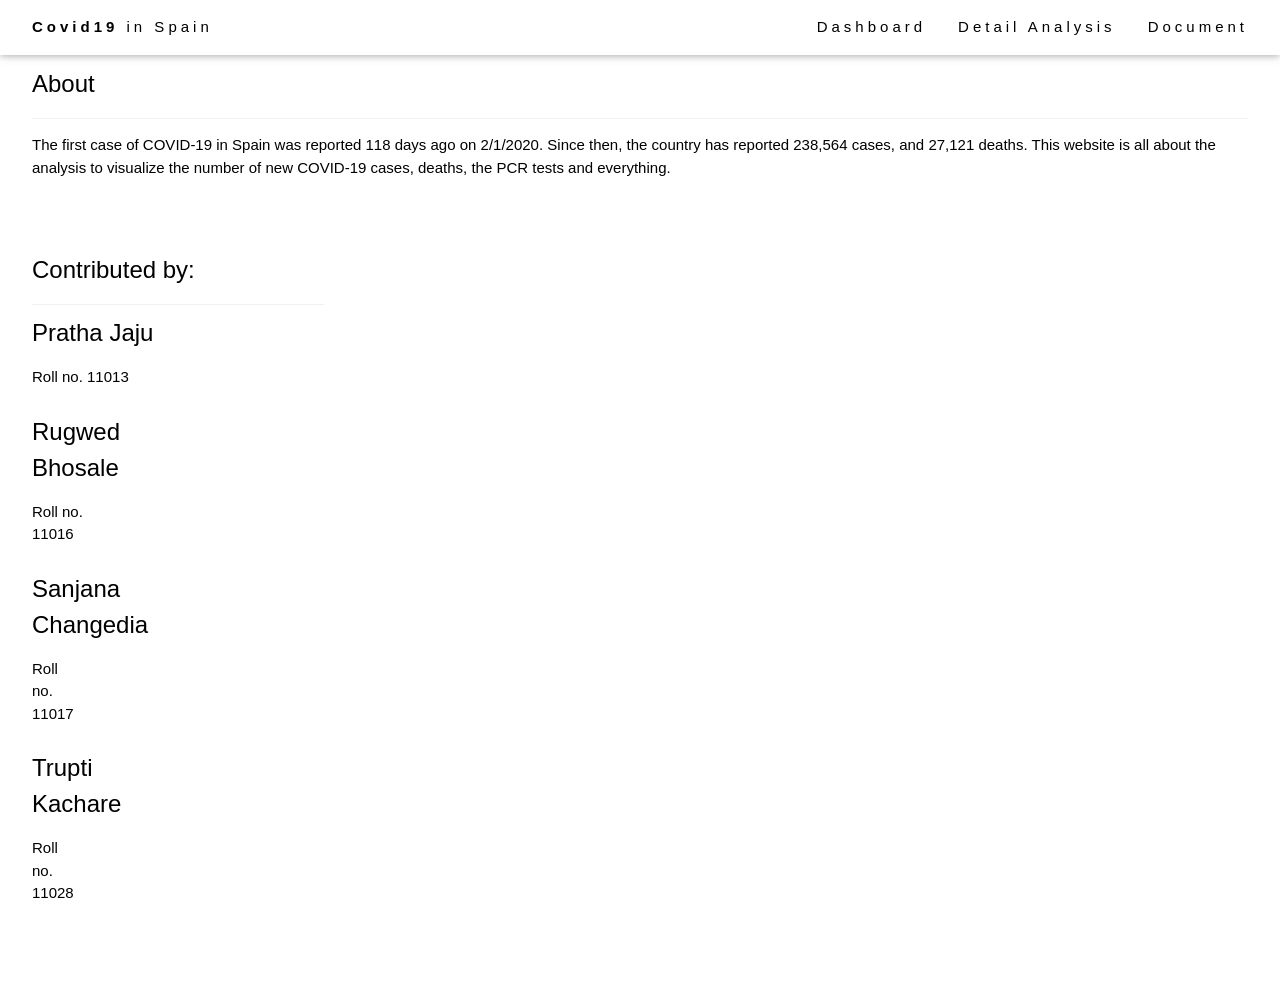
<file: website.html>
<!DOCTYPE html>
<html>
<title></title>
<meta charset="UTF-8">
<meta name="viewport" content="width=device-width, initial-scale=1">
<link rel="stylesheet" href="https://www.w3schools.com/w3css/4/w3.css">
<body>

<!-- Navbar (sit on top) -->
<div class="w3-top">
  <div class="w3-bar w3-white w3-wide w3-padding w3-card">
    <a href="#home" class="w3-bar-item w3-button"><b>Covid19 </b> in Spain</a>
    <!-- Float links to the right. Hide them on small screens -->
    <div class="w3-right w3-hide-small">
      <a href="https://public.tableau.com/profile/trupti5700#!/vizhome/Covid_19_Dashboard_15904169351050/Covid19_Dashboard" class="w3-bar-item w3-button"> Dashboard </a>
      <a href="Covid19inSpain(1).html" class="w3-bar-item w3-button"> Detail Analysis </a>
      <a href="#contact" class="w3-bar-item w3-button">Document</a>
    </div>
  </div>
</div>


<!-- Page content -->
<div class="w3-content w3-padding" style="max-width:1564px">


  <!-- About Section -->
  <div class="w3-container w3-padding-32" id="about">
    <h3 class="w3-border-bottom w3-border-light-grey w3-padding-16">About</h3>
    <p>The first case of COVID-19 in Spain was reported 118 days ago on 2/1/2020. Since then, the country has reported 238,564 cases, and 27,121 deaths.
	This website is all about the analysis to visualize the number of new COVID-19 cases, deaths, the PCR tests and everything.
    </p>
  </div>

  <div class="w3-row-padding w3-grayscale">
    <div class="w3-col l3 m6 w3-margin-bottom"> <h3 class="w3-border-bottom w3-border-light-grey w3-padding-16"> Contributed by: </h3>
      <h3>Pratha Jaju</h3>
      <p>Roll no. 11013</p
    </div> 
	<div class="w3-col l3 m6 w3-margin-bottom">
      <h3>Rugwed Bhosale</h3>
      <p>Roll no. 11016</p
    </div>
    <div class="w3-col l3 m6 w3-margin-bottom">
      <h3>Sanjana Changedia</h3>
      <p>Roll no. 11017</p
    </div>
    <div class="w3-col l3 m6 w3-margin-bottom">
      <h3>Trupti Kachare</h3>
      <p>Roll no. 11028</p
    </div>
  </div>

 
<!-- End page content -->
</div>
</file>
